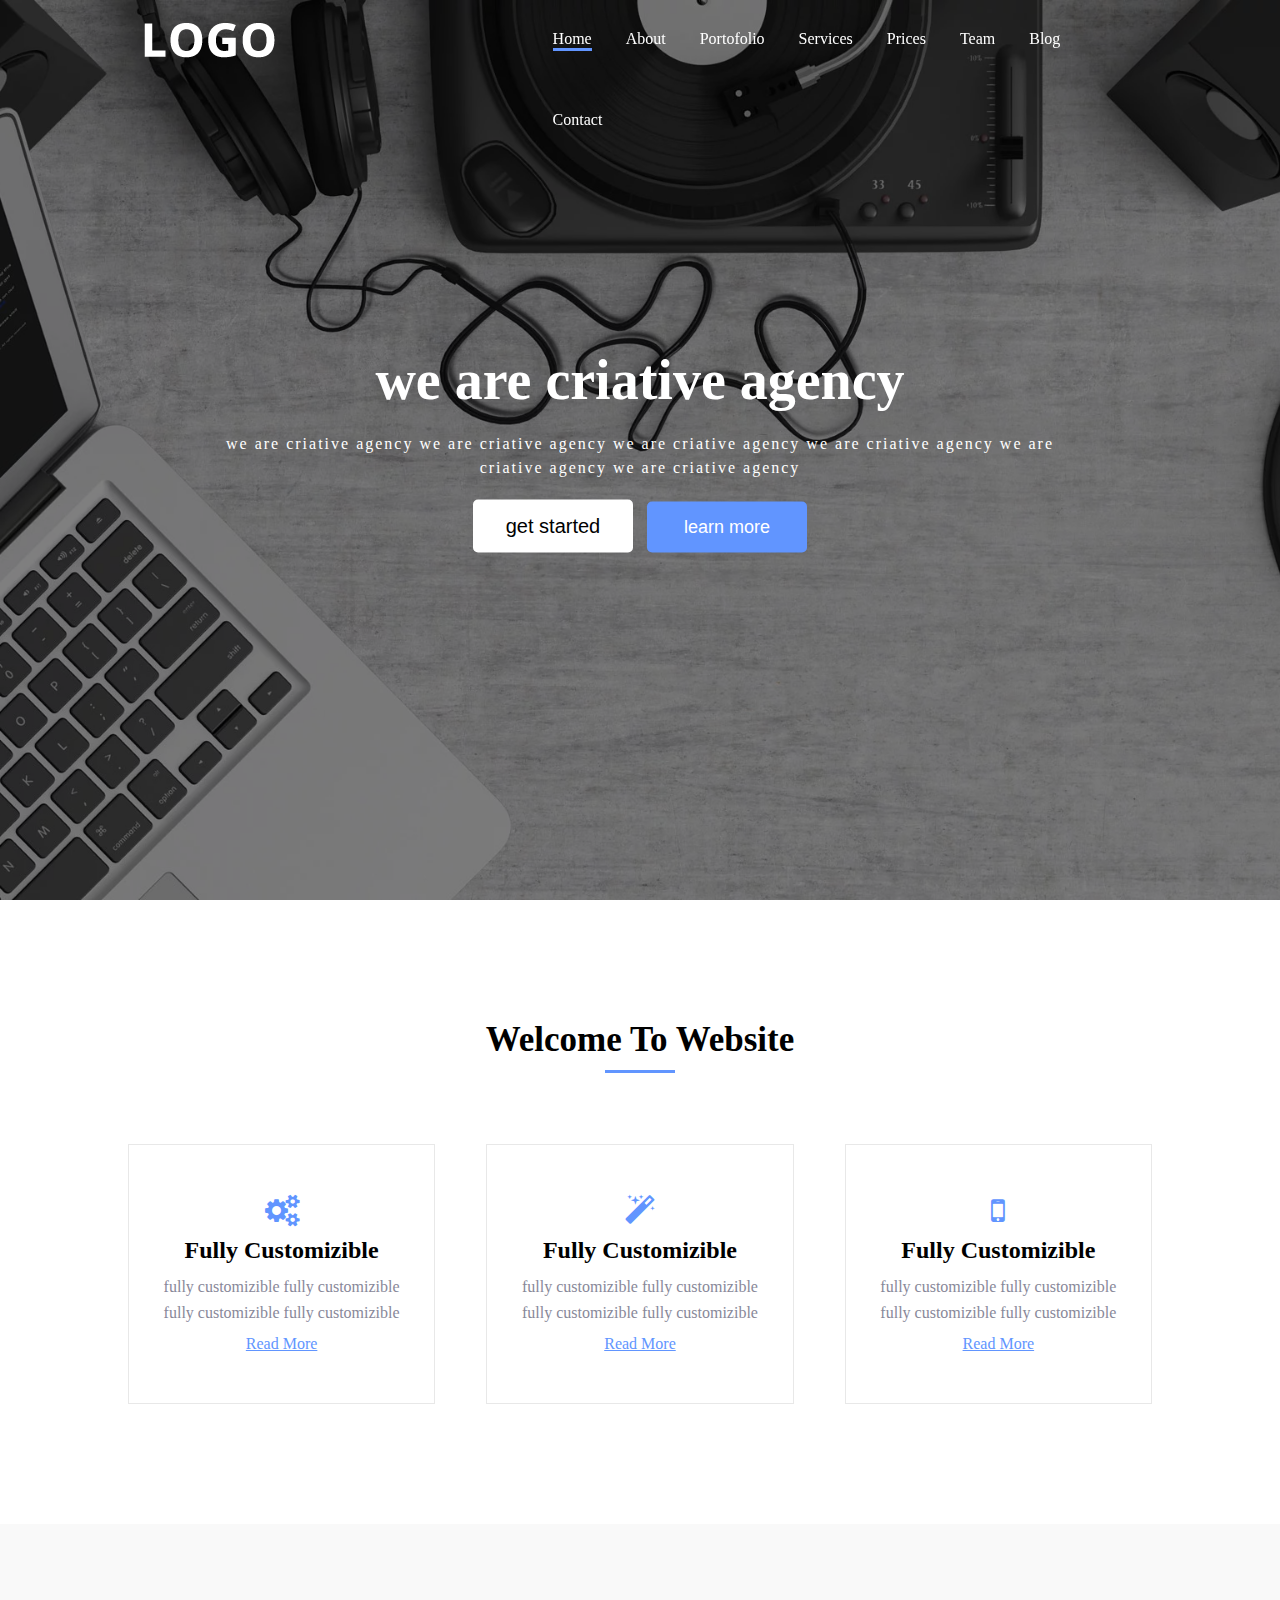
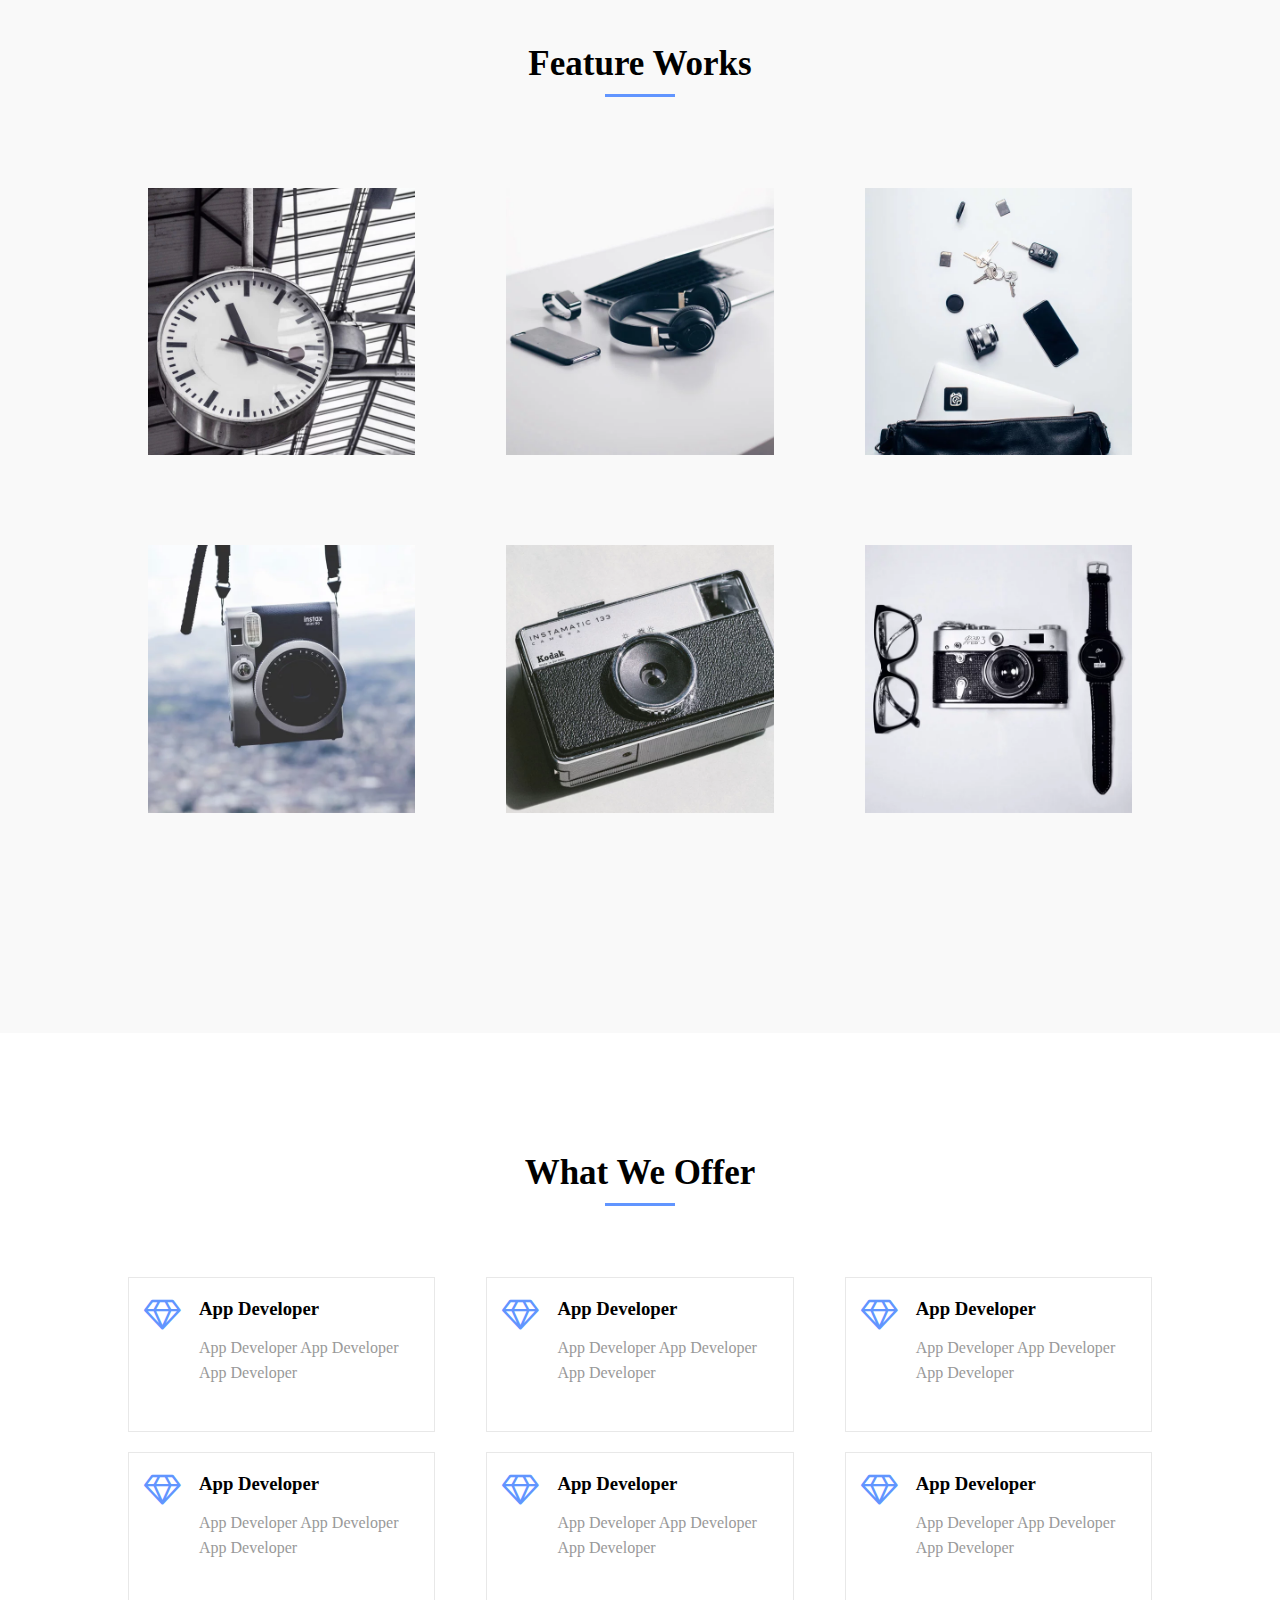
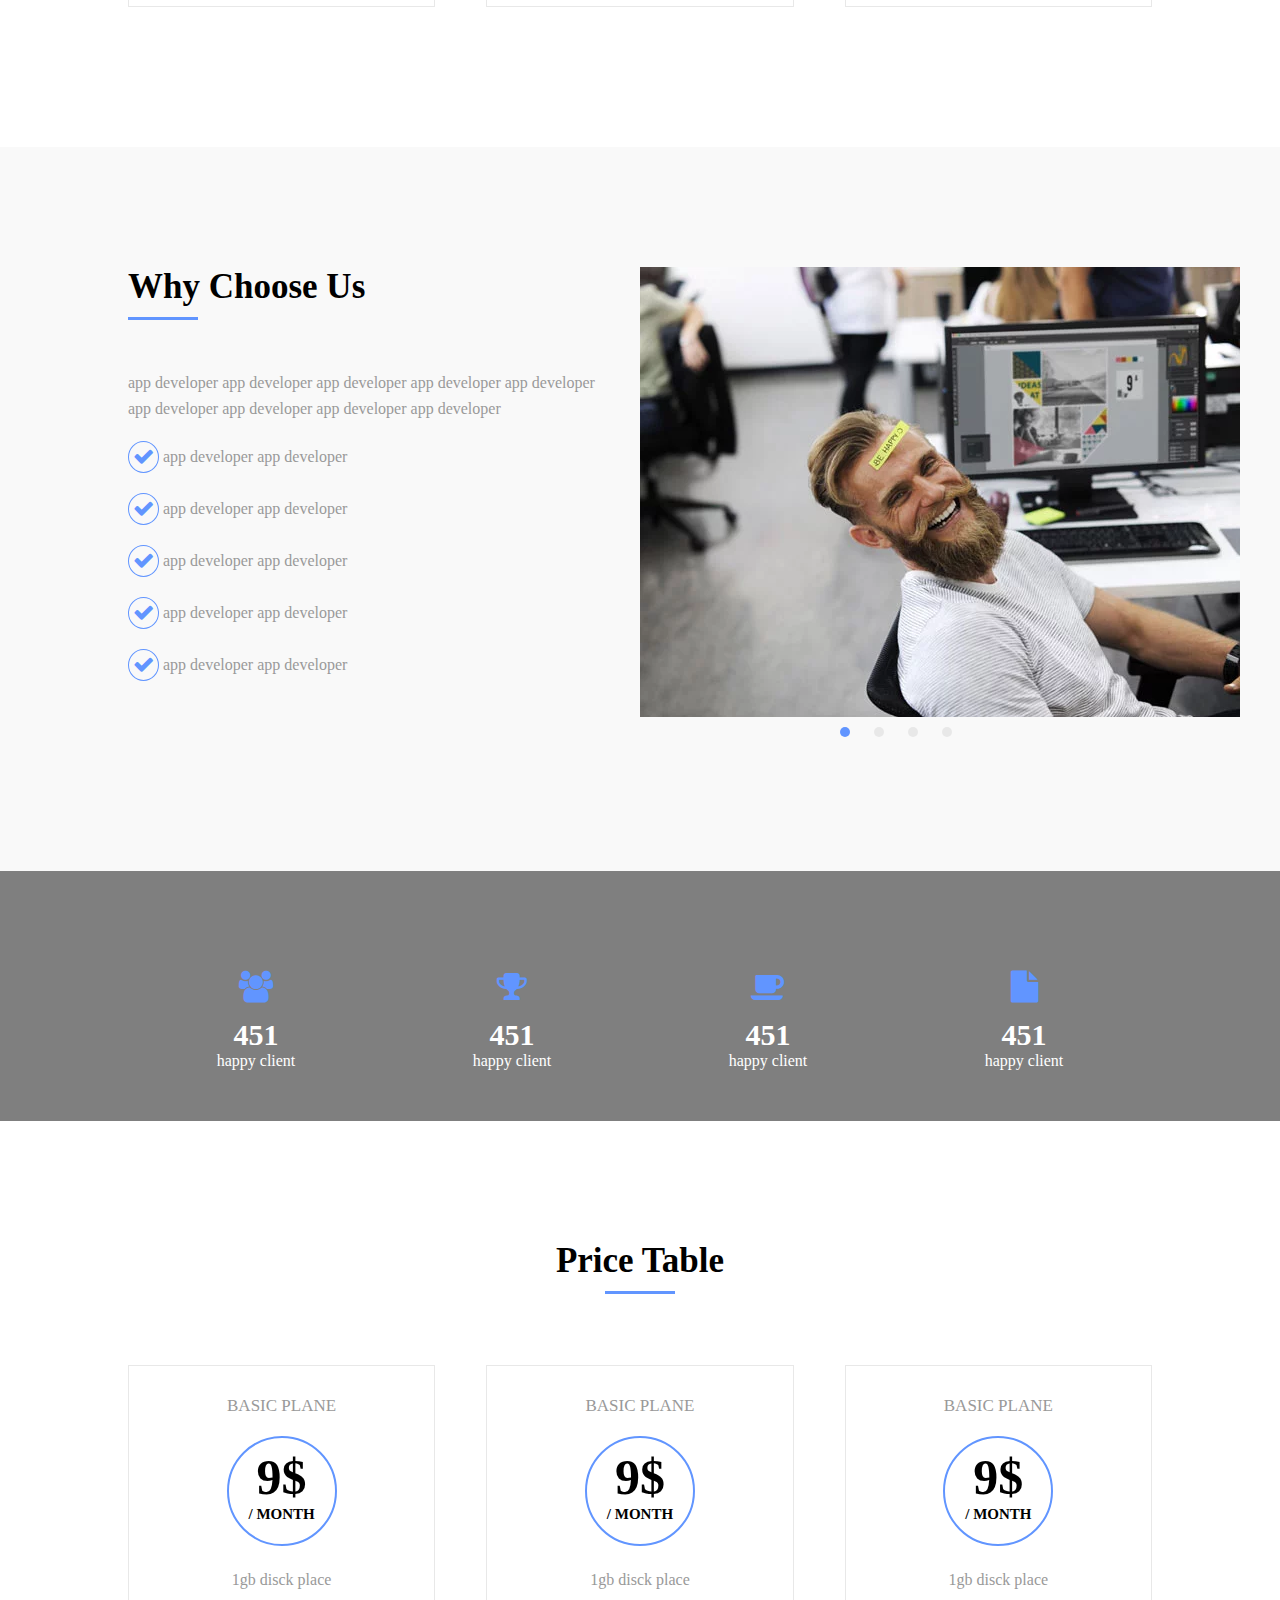
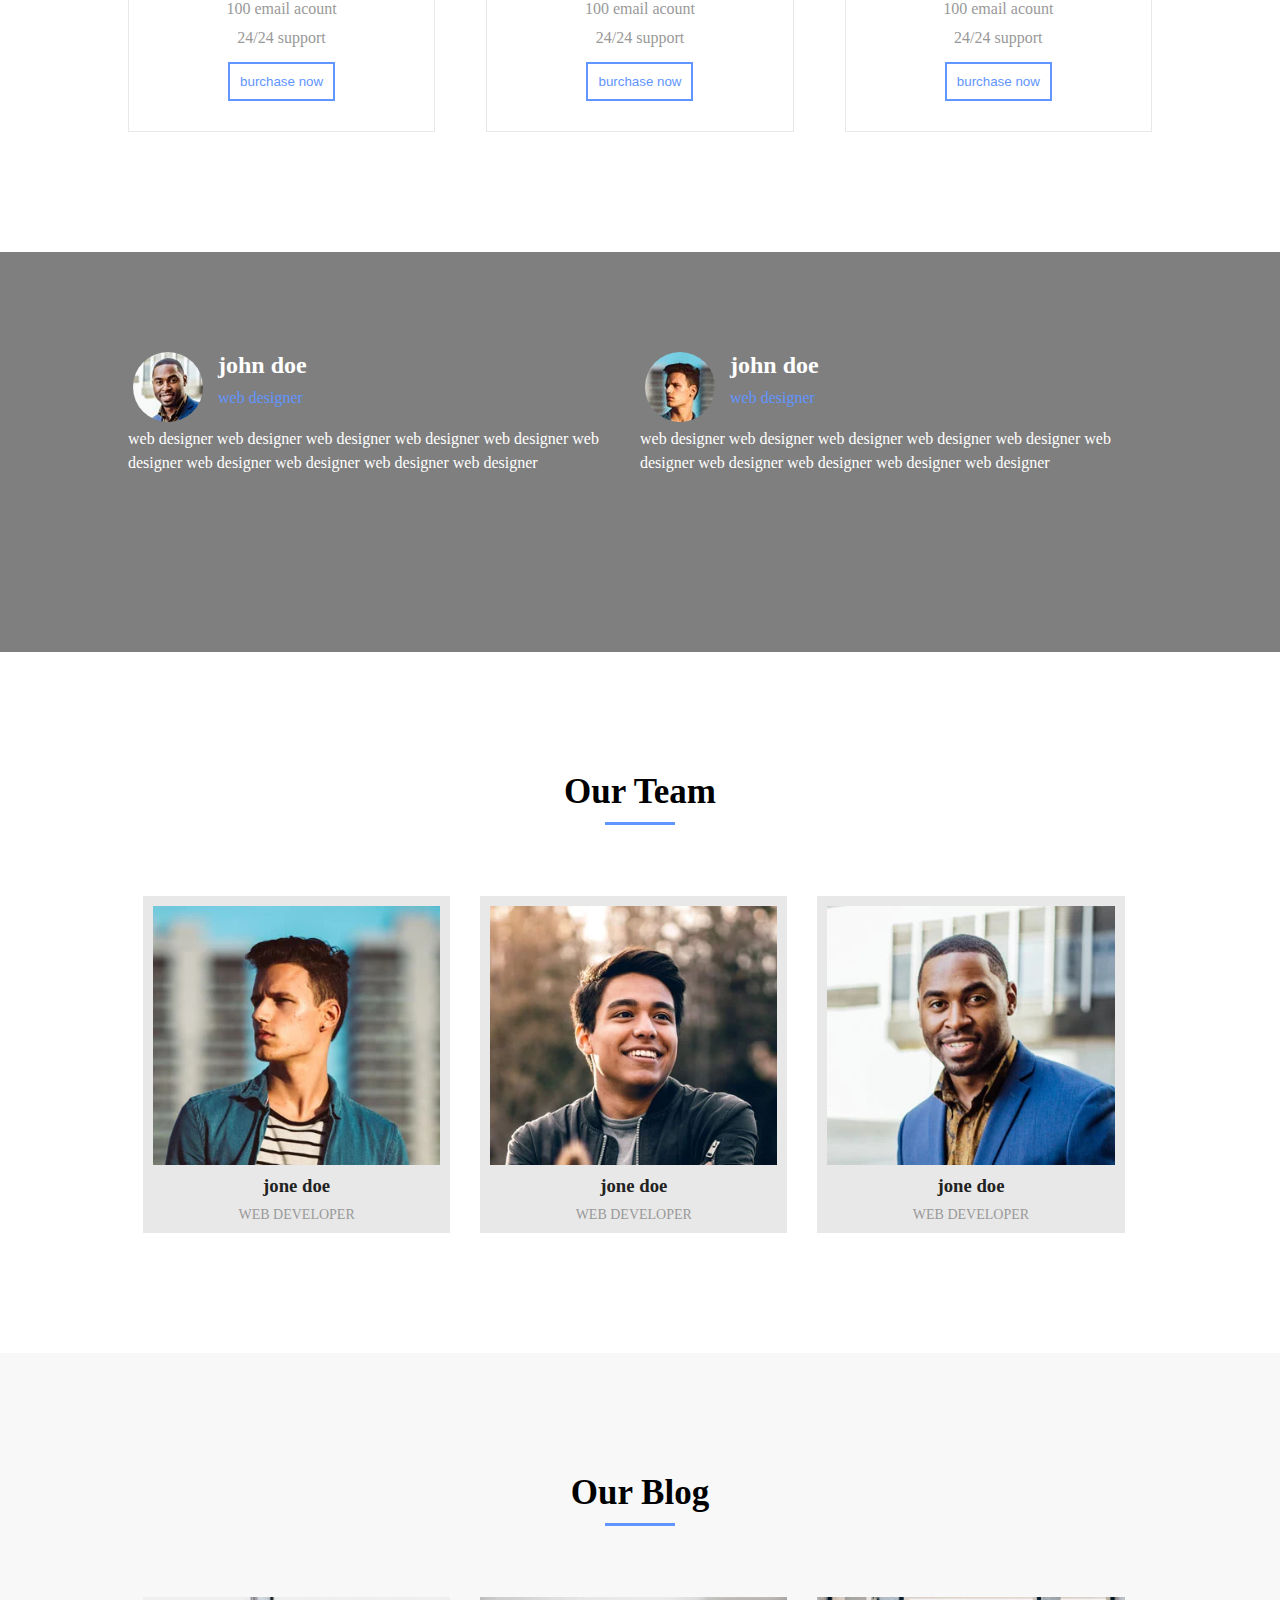
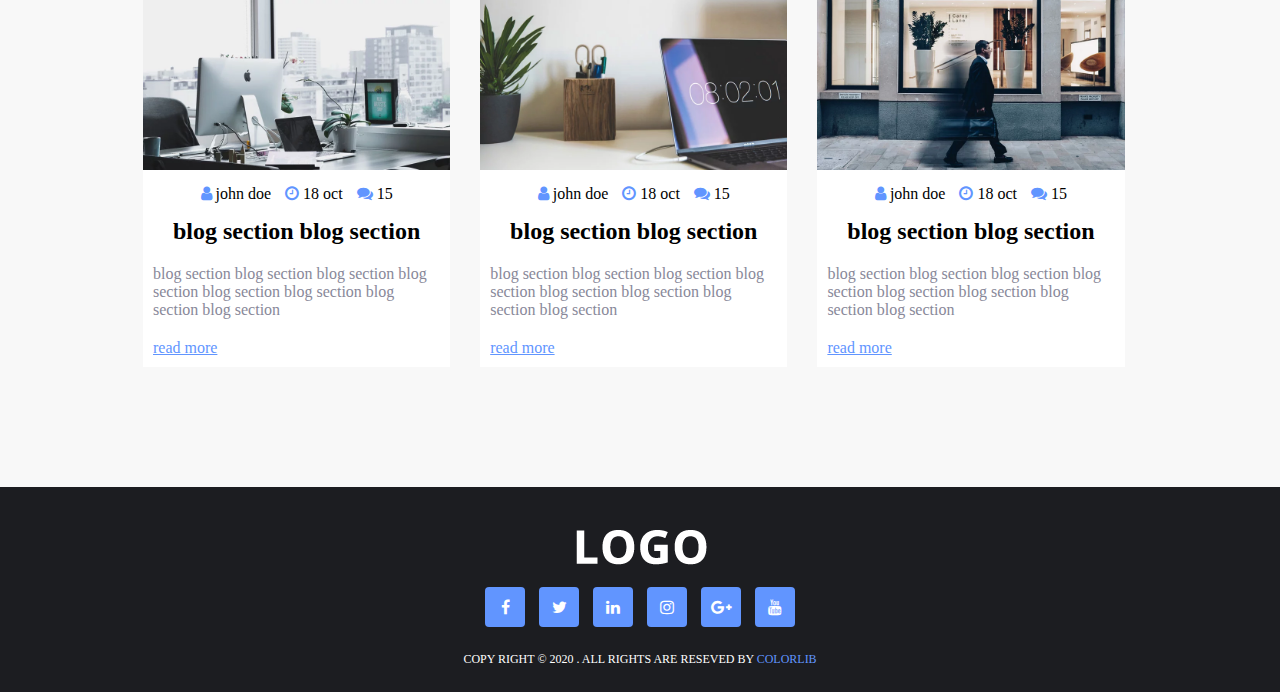
<file: index.html>
<html>
    <head>
        <meta name="discription" content=""/>
        <meta name="keywords" content=""/>
        <meta charset="utf-8" />
        <title> HTML&CSS TEMPLATE 1 </title>
        <link rel="stylesheet" href="css/font-awesome.min.css" />
        <link rel="stylesheet" href="css/style.css" />

        </head>
    <body>
<div class="header">
    <div class="container">
    <div class="logo">
    <img src="images/logo-alt.webp " alt="image logo" draggable="false"/>
    </div>
    <ul class="nav">
     <li><a href="#" class="active">home</a></li>
     <li><a href="#">about</a></li>
     <li><a href="#">portofolio</a></li>
     <li><a href="#">services</a></li>
     <li><a href="#">prices</a></li>
     <li><a href="#">team</a></li>
     <li><a href="#">blog</a></li>
     <li><a href="#">contact</a></li>

    </ul>
    <div class="clear"></div>
    </div>

</div>
<div class="home">
    <div class="over-lay">
        <div class="home-content">
            <h1 class="title">we are criative agency </h1>
            <p class="home-desc">
                we are criative agency we are criative agency
                we are criative agency we are criative agency
                we are criative agency we are criative agency 
            </p>
            <button class="btn btn-start hover-opacity">get started</button>
            <button class="btn btn-learn hover-opacity">learn more </button>  
    
        </div>

    </div>
</div>
<!-- <div class="section-header">
    <h1 class="section-title">welcome to website  </h1>
    <span class="line"> </span>
</div> -->
<div class="about-section pd-y">
    <div class="section-header">
        <h1 class="section-title">welcome to website  </h1>
        <span class="line"> </span>
    </div>
    <div class="container"> 
        <div class="about-content">
            <div class="about-item  rtl-effect ">
                <i class="icon  fa fa-cogs fa-2x"></i>
                <h2 class="about-item-title"> fully customizible</h2>
                <p class="about-item-desc">fully customizible fully customizible 
                 fully customizible fully customizible 
                </p>
                <a href="#">read more </a>
            </div>
            <div class="about-item  rtl-effect mg">
                <i class="icon fa fa-magic fa-2x"></i>
                <h2 class="about-item-title"> fully customizible</h2>
                <p class="about-item-desc">fully customizible fully customizible 
                 fully customizible fully customizible 
                </p>
                <a href="#">read more </a>
            </div>
            <div class="about-item rtl-effect ">
                <i class="icon fa fa-mobile fa-2x"></i>
                <h2 class="about-item-title"> fully customizible</h2>
                <p class="about-item-desc">fully customizible fully customizible 
                 fully customizible fully customizible 
                </p>
                <a href="#">read more </a>
            </div>
         </div>
    </div>

</div>
<div class="portfolio pd-y">
    <div class="section-header">
    <h1 class="section-title"> feature works  </h1>
    <span class="line"> </span>
    <div class="container">
        <div class="portfolio-content">
            <div class="portfolio-item  ">
                <img src="images/work/work1.webp" alt=""/>
                <div class="lyer-content">
                    <div class="layer-info">
                     <span class="category">category</span>
                    <h3 class="layer-content-title">category category</h3>
                    <a href="#"><i class="fa fa-edit fa-lg"></i></a>
                    <a href="#">  <i class="fa fa-search fa-lg"></i></a>
                    </div>
                </div>
                
            </div>
            <div class="portfolio-item  mg">
                <img src="images/work/work2.webp" alt=""/>
                <div class="lyer-content">
                    <div class="layer-info">
                     <span class="category">category</span>
                    <h3 class="layer-content-title">category category</h3>
                    <a href="#"><i class="fa fa-edit fa-lg"></i></a>
                    <a href="#">  <i class="fa fa-search fa-lg"></i></a>
                    </div>
                </div>
            </div>
            <div class="portfolio-item ">
                <img src="images/work/work3.webp" alt=""/>
                <div class="lyer-content">
                    <div class="layer-info">
                     <span class="category">category</span>
                    <h3 class="layer-content-title">category category</h3>
                    <a href="#"><i class="fa fa-edit fa-lg"></i></a>
                    <a href="#">  <i class="fa fa-search fa-lg"></i></a>
                    </div>
                </div>
            </div>
            <div class="portfolio-item ">
                <img src="images/work/work4.webp" alt=""/>
                <div class="lyer-content">
                    <div class="layer-info">
                     <span class="category">category</span>
                    <h3 class="layer-content-title">category category</h3>
                    <a href="#"><i class="fa fa-edit fa-lg"></i></a>
                    <a href="#">  <i class="fa fa-search fa-lg"></i></a>
                    </div>
                </div>
            </div>
            <div class="portfolio-item mg">
                <img src="images/work/work5.webp" alt=""/>
                <div class="lyer-content">
                    <div class="layer-info">
                     <span class="category">category</span>
                    <h3 class="layer-content-title">category category</h3>
                    <a href="#"><i class="fa fa-edit fa-lg"></i></a>
                    <a href="#">  <i class="fa fa-search fa-lg"></i></a>
                    </div>
                </div>
            </div>
            <div class="portfolio-item ">
                <img src="images/work/work6.webp" alt=""/>
                <div class="lyer-content">
                    <div class="layer-info">
                     <span class="category">category</span>
                    <h3 class="layer-content-title">category category</h3>
                    <a href="#"><i class="fa fa-edit fa-lg"></i></a>
                    <a href="#">  <i class="fa fa-search fa-lg"></i></a>
                    </div>
                </div>
            </div>
        
         </div>
    </div>
</div>
</div>
<div class="offer pd-y" >
<div class="section-header">
    <h1 class="section-title">what we offer</h1>
    <span class="line"> </span>
</div>
<div class="container">
<div class="offer-content">
    <div class="offer-item rtl-effect">
        <i class="icon fa fa-diamond fa-2x "></i>
        <h3 class="offer-item-title ">app developer </h3>
        <p class="offer-item-desc">app developer app developer app developer </p>
    </div>
    <div class="offer-item mg rtl-effect">
        <i class="icon fa fa-diamond fa-2x"></i>
        <h3 class="offer-item-title ">app developer </h3>
        <p class="offer-item-desc">app developer app developer app developer </p>
    </div>
    <div class="offer-item rtl-effect">
        <i class="icon fa fa-diamond fa-2x"></i>
        <h3 class="offer-item-title ">app developer </h3>
        <p class="offer-item-desc">app developer app developer app developer </p>
    </div>
    <div class="offer-item rtl-effect">
        <i class="icon fa fa-diamond fa-2x"></i>
        <h3 class="offer-item-title ">app developer </h3>
        <p class="offer-item-desc">app developer app developer app developer </p>
    </div>
    <div class="offer-item mg rtl-effect">
        <i class="icon fa fa-diamond fa-2x"></i>
        <h3 class="offer-item-title ">app developer </h3>
        <p class="offer-item-desc">app developer app developer app developer </p>
    </div>
    <div class="offer-item rtl-effect">
        <i class="icon fa fa-diamond fa-2x"></i>
        <h3 class="offer-item-title ">app developer </h3>
        <p class="offer-item-desc">app developer app developer app developer </p>
    </div>
</div>
</div>
</div>
<div class="service pd-y">
    <div class="container">
        <div class="service-item"> 
         <div class="section-header">
         <h1 class="section-title"> why choose us   </h1>
          <span class="line"> </span>
          </div>
          <p class="service-item-desc"> app developer app developer app developer
            app developer app developer app developer app developer app developer app developer
         </p>
         <ul class="service-list">
             <li> <i class="fa fa-check fa-lg"></i> app developer app developer </li>
             <li> <i class="fa fa-check fa-lg"></i> app developer app developer </li>
             <li> <i class="fa fa-check fa-lg"></i> app developer app developer </li>
             <li> <i class="fa fa-check fa-lg"></i> app developer app developer </li>
             <li> <i class="fa fa-check fa-lg"></i> app developer app developer </li>
         </ul>
        </div>
        <div class="service-item">
        <div class="service-img">
            <img src="images/about/about1.webp">
        </div> 
        <ul class="service-bolites">
            <li class="active"></li>
            <li></li>
            <li></li>
            <li></li>
        </ul>   
        </div>
        <div class="clear"></div>
    </div>
</div>
<div class="numbers">
    <div class="over-lay">
        <div class="container">
            <div class="number-items">
                <div class="number-item">
                    <i class="icon fa fa-users fa-2x"></i>
                    <h3 class="number-item-title">451</h3>
                    <span class="number-item-text">happy client </span>
                </div>
                <div class="number-item">
                    <i class="icon fa fa-trophy fa-2x"></i>
                    <h3 class="number-item-title">451</h3>
                    <span class="number-item-text">happy client </span>
                </div>
                <div class="number-item">
                    <i class="icon fa fa-coffee fa-2x"></i>
                    <h3 class="number-item-title">451</h3>
                    <span class="number-item-text">happy client </span>
                </div>
                <div class="number-item">
                    <i class="icon fa fa-file fa-2x"></i>
                    <h3 class="number-item-title">451</h3>
                    <span class="number-item-text">happy client </span>
                </div>

            </div>

        </div>

    </div>
</div>
<div class="price-table pd-y">
    <div class="section-header">
        <h1 class="section-title">price table  </h1>
        <span class="line"> </span>
    </div>
    <div class="container">
        <div class="pricing-plane">
            <div class="pricing-item tp-effect">
                <span class="pricing-item-text">basic plane</span>
            <div class="pricing-item-permonth">
                <h3 class="dollar">9$</h3>
                <span class="month">/ month</span>
            </div>
                <ul class="pricing-list">
                    <li> 1gb disck place</li>
                    <li> 100 email acount</li>
                    <li> 24/24 support </li>
                   </ul>
                   <button class="burchase">burchase now</button>
             </div>
            <div class="pricing-item mg tp-effect">
                <span class="pricing-item-text">basic plane</span>
                <div class="pricing-item-permonth">
                    <h3 class="dollar">9$</h3>
                    <span class="month">/ month</span>
                </div>
                    <ul class="pricing-list">
                        <li> 1gb disck place</li>
                        <li> 100 email acount</li>
                        <li> 24/24 support </li>
                       </ul>
                       <button class="burchase">burchase now</button>
            </div>
            <div class="pricing-item tp-effect">
                <span class="pricing-item-text">basic plane</span>
                <div class="pricing-item-permonth">
                    <h3 class="dollar">9$</h3>
                    <span class="month">/ month</span>
                </div>
                    <ul class="pricing-list">
                        <li> 1gb disck place</li>
                        <li> 100 email acount</li>
                        <li> 24/24 support </li>
                       </ul>
                       <button class="burchase">burchase now</button>
            </div>


        </div>
    </div>
    
</div>
<div class="testimonial">
    <div class="over-lay">
        <div class="container">
            <div class="testimonial-content">
                <div class="testimonial-item">
                    <div class="testimonial-top">
                        <img src="images/Testimonial/perso1.webp" alt=""/>
                        <h2>john doe </h2>
                        <span>web designer</span>
                    </div>
                    <p class="testimonial-desc">
                        web designer web designer web designer web designer web designer 
                        web designer web designer web designer web designer web designer 
                    </p>
                </div>
                <div class="testimonial-item">
                    <div class="testimonial-top">
                        <img src="images/Testimonial/perso2.webp" alt=""/>
                        <h2>john doe </h2>
                        <span>web designer</span>
                    </div>
                    <p class="testimonial-desc">
                        web designer web designer web designer web designer web designer 
                        web designer web designer web designer web designer web designer 
                    </p>
                </div>
            </div>
        </div>
    </div>
</div>
<div class="team pd-y"> 
<div class="section-header">
    <h1 class="section-title">our team   </h1>
    <span class="line"> </span>
</div>
<div class="container">
    <div class="team-content">
        <div class="team-item tp-effect">
            <div class="img-item">
                <img src="images/team/team1.webp"/>
                <div class="team-overlay">
                    <a href="#"><i class="fa fa-facebook"></i></a>
                    <a href="#"><i class="fa fa-linkedin"></i></a>
                    <a href="#"><i class="fa fa-twitter"></i></a>
                </div>
            </div>
            <div class="team-info">
                <h3 class="team-title">jone doe </h3>
                <span class="team-desc"> web developer</span>
            </div>
        </div>
        <div class="team-item tp-effect">
            <div class="img-item">
                <img src="images/team/team3.webp"/>
                <div class="team-overlay">
                    <a href="#"><i class="fa fa-facebook"></i></a>
                    <a href="#"><i class="fa fa-linkedin"></i></a>
                    <a href="#"><i class="fa fa-twitter"></i></a>
                </div>
            </div>
            <div class="team-info">
                <h3 class="team-title">jone doe </h3>
                <span class="team-desc"> web developer</span>
            </div>
        </div>
        <div class="team-item tp-effect">
            <div class="img-item">
                <img src="images/team/team2.webp"/>
                <div class="team-overlay">
                    <a href="#"><i class="fa fa-facebook"></i></a>
                    <a href="#"><i class="fa fa-linkedin"></i></a>
                    <a href="#"><i class="fa fa-twitter"></i></a>
                </div>
            </div>
            <div class="team-info">
                <h3 class="team-title">jone doe </h3>
                <span class="team-desc"> web developer</span>
            </div>
        </div>
    </div>
</div>

</div>
<div class="blog pd-y">
    <div class="section-header">
        <h1 class="section-title"> our blog  </h1>
        <span class="line"> </span>
    </div>
    <div class="container">
        <div class="blog-content">
            <div class="blog-item">
             <div class="blog-img">
                 <img src="images/blog/blog1.webp" alt=""/>
             </div>
             <ul>
                 <li>
                     <i class="fa fa-user"></i>
                     john doe
                 </li>
                 <li>
                    <i class="fa fa-clock-o"></i>
                    18 oct
                </li>
                <li>
                    <i class="fa fa-comments"></i>
                    15
                </li>
             </ul>
             <h2 class="blog-title">
                blog section blog section 
             </h2>
             <p class="blog-desc">
                blog section blog section blog section blog section 
                blog section blog section blog section blog section
             </p>
             <a class="blog-a" href="#"> read more</a>
            </div>
            <div class="blog-item">
                <div class="blog-img">
                    <img src="images/blog/blog2.webp" alt=""/>
                </div>
                <ul>
                    <li>
                        <i class="fa fa-user"></i>
                        john doe
                    </li>
                    <li>
                       <i class="fa fa-clock-o"></i>
                       18 oct
                   </li>
                   <li>
                       <i class="fa fa-comments"></i>
                       15
                   </li>
                </ul>
                <h2 class="blog-title">
                   blog section blog section 
                </h2>
                <p class="blog-desc">
                   blog section blog section blog section blog section 
                   blog section blog section blog section blog section
                </p>
                <a class="blog-a" href="#"> read more</a>
               </div>
               <div class="blog-item">
                <div class="blog-img">
                    <img src="images/blog/blog3.webp" alt=""/>
                </div>
                <ul>
                    <li>
                        <i class="fa fa-user"></i>
                        john doe
                    </li>
                    <li>
                       <i class="fa fa-clock-o"></i>
                       18 oct
                   </li>
                   <li>
                       <i class="fa fa-comments"></i>
                       15
                   </li>
                </ul>
                <h2 class="blog-title">
                   blog section blog section 
                </h2>
                <p class="blog-desc">
                   blog section blog section blog section blog section 
                   blog section blog section blog section blog section
                </p>
                <a class="blog-a" href="#"> read more</a>
               </div>
        </div>
    </div>

</div>
<!-- contact section -->
<!-- footer section -->
<div class="footer">
    <img src="images/logo-alt.webp"/>
    <ul>
        <li><a href="#" class="hover-opacity"><i class="fa fa-facebook"></i></a></li>
        <li><a href="#" class="hover-opacity"><i class="fa fa-twitter"></i></a></li>
        <li><a href="#" class="hover-opacity"><i class="fa fa-linkedin"></i></a></li>
        <li><a href="#" class="hover-opacity"><i class="fa fa-instagram"></i></a></li>
        <li><a href="#" class="hover-opacity"><i class="fa fa-google-plus"></i></a></li>
        <li><a href="#" class="hover-opacity"><i class="fa fa-youtube"></i></a></li>
    </ul>
    <p class="footer-desc">
        copy right &copy; 2020 . all rights are reseved by <span> colorlib </span>
    </p>
</div>



    </body>
</html>
</file>
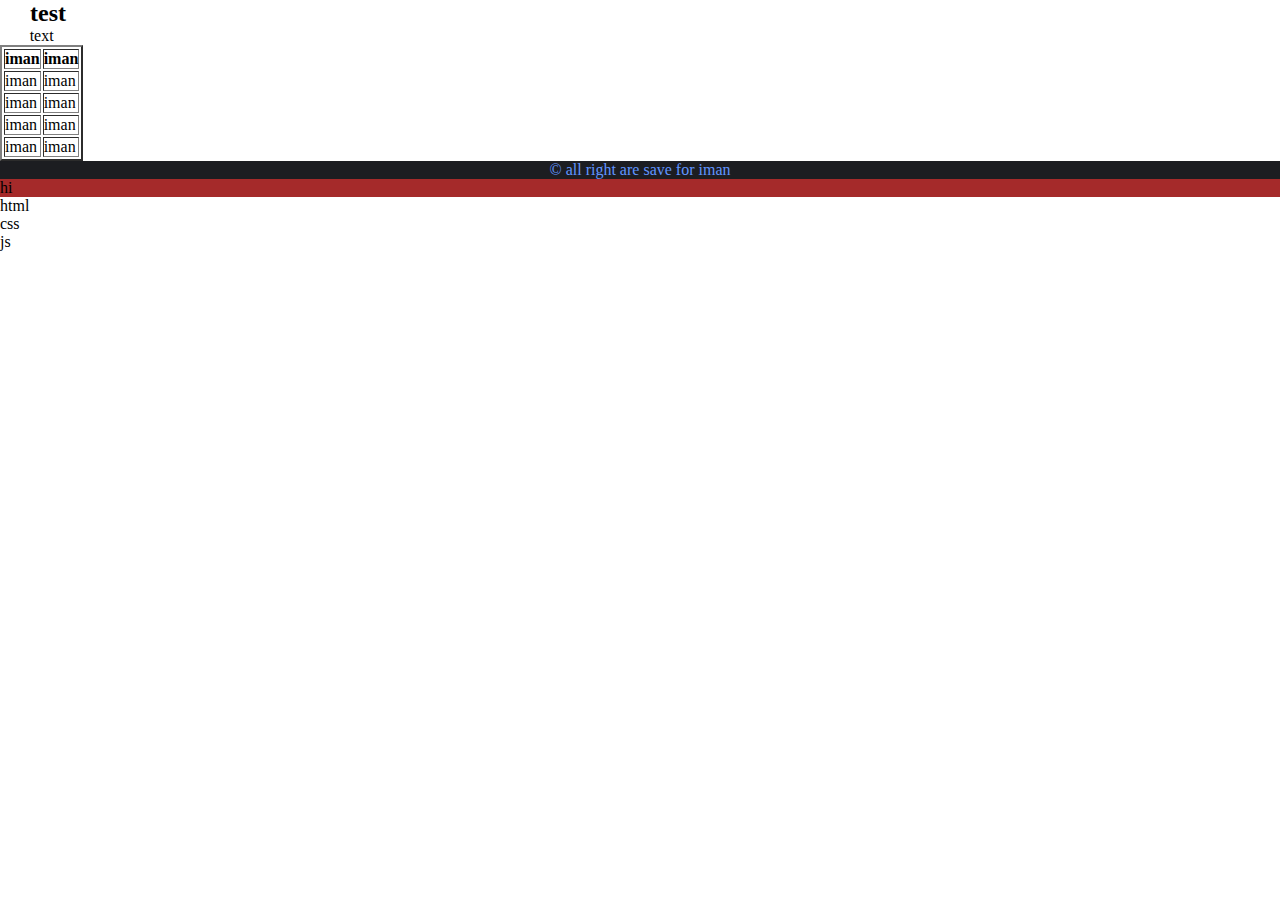
<file: css/index.html>
<html>
    <head>
        <link rel="stylesheet" href="style.css" />
    </head>
    <body>
        <nav>
            <h2 style="display: inline; margin-left: 30px;">test </h2>
            
        </nav>
        <div class="iman"></div> 
<table border="2"> 
    <caption>text</caption>
    <thead>
<tr>
    <th>iman</th>
    <th>iman</th>
</tr>
    </thead>
    <tbody>
        <tr>
            <td>iman</td>
            <td>iman</td>
        </tr>
        <tr>
            <td>iman</td>
            <td>iman</td>
        </tr>
        <tr>
            <td>iman</td>
            <td>iman</td>
        </tr>
    </tbody>
    <tfoot>
        <tr>
            <td>iman</td>
            <td>iman</td>
        </tr>
    </tfoot>
</table>
<p></p>
<div class="footer"> 

  <span>  &copy; all right are save for iman </span> 
</div>
<div style="background-color: brown;">hi </div>

<ul>
    <li>html</li>
    <li>css</li>
    <li>js </li>
</ul>
    </body>
</html>
</file>
<file: css/style.css>
/* common classes */
.over-lay{
    position :absolute;
    width:100%;
    height:100%;
    background-color: rgba(0, 0, 0, 0.5);
    top: 0;
    left: 0 ;

}
.hover-opacity{
    transition: opacity .5s;
}
.hover-opacity:hover{
    opacity: 0.8 ;
}
.section-header{
    text-align: center;
    margin-bottom: 30px;
}
.section-header .section-title{
    font-size: 35px;
    text-transform: capitalize;
    margin-bottom: 10px;
}
.section-header .line{
    background-color: #6195ff;
    width: 70px;
    height: 3px;
    margin: auto;
    display: block;
    margin-bottom: 71px;
    
}
.pd-y{
    padding: 120px 0px ;
}
.rtl-effect{
    position: relative;
}
.rtl-effect:after{
    content: "";
    position: absolute;
    width: 0;
    top: 0;
    left: 0;
    height: 100%;
    background-color: #333;
    transition:  width 1s;
    z-index: -1;

}
.rtl-effect:hover:after{
    width: 100%;
}
.tp-effect{
    position: relative;
}
.tp-effect:after{
    content: "";
    position: absolute;
    width: 100%;
    top: 0;
    left: 0;
    height: 0 ;
    background-color: #333;
    transition:  height 1s;
    z-index: -1;

}
.tp-effect:hover:after{
    height: 100%;
}
/* general sty]e */
*{
    padding: 0;
    margin: 0;
    box-sizing: border-box;

}
.container{
    width: 80%;
    margin: auto;
}
.clear {
    clear: both;
}
/* header style */
.header{
    
    position: fixed;
    width: 100%;
    z-index: 1;
   
}
.header .logo{
    width: 40%;
    float: left;

}
.header .nav{
    width: 60%;
    float: left;
    list-style: none;
}
.header .nav li{
    display: inline-block;
}

.header .nav li a {
    text-decoration: none;
    color: #fff;
    display: block;
    padding:  30px 15px ;
    text-transform: capitalize;
}
.header .nav li a.active:after,.header .nav li a:after{
    content: "";
    display: block;
    height: 3px;
    background-color: #6195ff;
    
}
.header .nav li a:after{
    width: 0;
    transition: width 1s;
    
}
.header .nav li a.active:after{
   
    width: 100%  
    
}
.header .nav li a:hover:after{
    width: 100%;
}
/* home section */
.home {
    height: 100vh ;
    background-image: url(../images/background/background1.webp);
    background-position: center;
    background-size: cover;
    position: relative;
}
.home-content{
   width: 65%;
    position: absolute;
    top: 50%;
    left: 50%;
    transform: translate(-50%,-50%);
    text-align: center;
}
.home .title{
    color: #fff;
    font-size: 3.5rem ;
}
.home-desc {
    margin: 20px 0 ;
    color: #fff;
    letter-spacing: 2px;
    line-height: 1.5;
}
.home .btn {
    width: 160px ;
    border-radius: 5px ;
    padding: 15px 0;
    cursor: pointer;
    font-size: 20px ;
    border: 0 ;
}
.home .btn-start {
    margin-right: 10px ;
    background-color: #fff;
}
.home .btn-learn {
    background-color: #6195ff;
    color: #fff
    ;
    font-size: 18px;

}
/* about section  */
.about-content{
    overflow: hidden;
}
.about-item{
    width: 30%;
    float: left;
    text-align: center;
    border: solid 1px #e8e8e8;
    padding: 50px 20px ;
}
.about-item.mg{
    margin-left: 5%;
    margin-right: 5%;
}
.about-item .icon{
    color: #6195ff;
    margin-bottom: 10px ;

}
.about-item-title{
    text-transform: capitalize;
    margin-bottom: 10px;
    transition: color 1s;
}
.about-item-desc {

margin-bottom: 10px;
line-height: 1.6;
color: #889;
}
.about-item a{
    color: #6195ff;
    text-transform: capitalize;
}
.about-item:hover .about-item-title{
    color: white;
}
/* portfolio section */
.portfolio{
    background-color: #f9f9f9;

}
.portfolio-content{
    overflow: hidden;
}
.portfolio-item{
    width: 30%;
    float: left;
    margin-bottom: 50px;
    position: relative;
    padding: 20px;
}
.portfolio-item img {
    width: 100%;
}
.portfolio-item.mg{
    margin: 0 5%;
}
.portfolio-item .lyer-content {
    position: absolute;
    top:0;
    left: 0;
    width: 100%;
    height: 100%;
    background-color: rgba(0,0, 0, 0.5);
    opacity: 0;
    visibility: hidden;
    transition: opacity 1s;
}
.portfolio-item:hover .lyer-content{
    opacity: 1 ;
    visibility: visible;
}
.lyer-content .layer-info{

    position: absolute;
    top: 50%;
    left: 50%;
    transform: translate(-50%,-50%);
    width: 60%;
}
.lyer-content .category{
color: #6195ff;
text-transform: capitalize;
display: block;
margin-bottom: 10px;
}
.layer-content-title{
font-size: 20px;
color: white;
margin-bottom: 10px;
}
.lyer-content a {
    width: 40px;
    height: 40px;
    background-color: #6195ff;
    display: inline-block;
}
.lyer-content a i {
    line-height: 40px;
    color: white;
}
/* offer section */
.offer-content {
    overflow: hidden;
}
.offer-item{
    width: 30%;
    float: left;
    margin-bottom: 20px ;
    padding: 20px 15px 30px 70px;
    border: solid 1px #e8e8e8;
    position: relative;
}
.offer-item.mg{
    margin: 0 5%;
}
.offer-item .icon{
    position: absolute;
    left :15px;
    top: 20px;
    color: #6195ff;

}
.offer-item-title{
    text-transform: capitalize;
    margin-bottom: 15px;
    transition: color 1s;
}
.offer-item-desc{
    text-transform: capitalize;
    margin-bottom: 15px;
    line-height: 1.6;
    color: #999;
}
.offer-item:hover .offer-item-title{
    color: #fff;
}
/* service section*/
.service{
    background-color: #f9f9f9;
}
.service-item{
    float: left;
    width: 50%;
}
.clear{
    clear: both;
}
.service-item .section-header{
    text-align: left;

}
.service-item .section-header .line{
    margin: 0 0 50px 0  ;
}
.service-item-desc{
    line-height: 1.6;
    color: #999;
    padding-right: 20px ;
    margin-bottom: 20px;
}
.service-list{
    list-style: none;

}
.service-list li i {
    border:   solid 1px #6195ff;
    color: #6195ff;
    padding: 7px 4px;
    border-radius: 50%;
}
.service-list li{
    margin-bottom: 20px ;
    color: #999;
}
service-img img{
    width: 100%;
}
.service-bolites{
    list-style: none;
    text-align: center;
}
.service-bolites li {
    width: 10px;
    height: 10px;
    background-color: #e8e8e8;
    display: inline-block;
    margin: 10px 10px ;
    border-radius: 50%;
}
.service-bolites li.active {
    background-color: #6195ff;
}
.service-bolites li:hover{
    background-color: #6195ff;
}
/* number section */
.numbers{
position: relative;
background-image: url(../images/background/background2.webp);
height: 250px;
background-size: cover;
background-attachment: fixed;
}
.number-items{
    padding-top: 100px;;
}
.number-item{
    float: left;
    width: 25%;
    text-align: center;
}
.number-item .icon{
    color:#6195ff;
    margin-bottom: 15px;
}
.number-item .number-item-title{
    font-size: 30px;
    font-weight: bold;
        color: #fff;
}
.number-item .number-item-text{
    color: #fff;
}
/*pricing-section*/
.pricing-plane{
    overflow: hidden;
}
.pricing-item{
    float: left;
    padding: 30px 15px;
    width: 30%;
    border: 1px solid #e8e8e8;
    text-align: center;
}
.pricing-item.mg{
    margin: 0 5%;
}
.pricing-item-text{
    text-transform: uppercase;
    font-size: 17px;
    color:#999;
    transition: color 1s;
}
.pricing-item-permonth{
    width: 110px;
    height: 110px;
    padding:10px 0;
    border: 2px solid #6195ff;
    margin: 20 auto;
    border-radius: 50%;
    transition: color 1s;
}
.pricing-item-permonth .dollar{
    font-size: 50px;
}
.pricing-item-permonth .month{
    font-size:15px;
    text-transform: uppercase;
    font-weight: bold;
}
.pricing-item .pricing-list{
    list-style: none;

}
.pricing-item .pricing-list li{
    color:#999;
    line-height: 1.8;
}
.pricing-item .burchase{
    background-color: #fff;
    padding: 10px;
    margin-top: 10px;
    color: #6195ff;
    border: 2px solid #6195ff;
}
.pricing-item:hover .pricing-item-text {
    color: #6195ff;
}
.pricing-item:hover .pricing-item-permonth {
    color:white;
}
/* testimonial section */
.testimonial{
    position: relative;
    background-image: url(../images/background/background3.webp);
    background-attachment: fixed;
    height: 400px;
    
}
.testimonial-content{
    overflow: hidden;
    padding: 100px 0 ;
}
.testimonial-item {
    width :50%;
    float: left;
    color: #fff;
}
.testimonial-item .testimonial-top {
padding-left: 90px;
padding-bottom: 20px;
position: relative;
}
.testimonial-item .testimonial-top img{
position: absolute;
left:5px;
top :5 px;
border-radius: 50%;
}
.testimonial-item .testimonial-top h2{
    margin-bottom: 10px;
}
.testimonial-item .testimonial-top span{
    color: #6195ff;
}
.testimonial-desc{
    padding-right: 30px;
    line-height: 1.5;
}
/* team section */
.team-content{
    overflow: hidden;
}
.team-item{
    float: left;
    width: 30%;
    background-color: #e8e8e8;
    padding: 10px 10px;
    text-align: center;
    margin: 0 15px;
}
.team-content .team-item .img-item{
    position: relative;
   }
.team-content .team-item .img-item img{
width: 100%;
}
.team-item .team-info .team-title{
    color: #222;
    margin: 10px 0 ;
    transition: color 1s;
}
.team-info .team-desc {
    color: #999;
    text-transform: uppercase;
    font-size: 14px;
    transition: color 1s;
}
.img-item .team-overlay{
    position: absolute;
    top: 0;
    left: 0;
    height: 100%;
width: 100%;
background-color: rgba(0, 0, 0, 0.5);
opacity: 0;
visibility: hidden;

}
.team-overlay a {
display: block;
color: #fff;
background-color: #6195ff;
width: 40px;
height: 40px;

margin-left: auto;
}
.team-item:hover .team-overlay{
    opacity: 1;
    visibility: visible;
}
.team-item.tp-effect{
    z-index: 0;
}
.team-item:hover .team-title{
    color:white;
}
.team-item:hover .team-desc{
    color: #6195ff;
}
/* blog section */
.blog{
    background-color:#f8f8f8;
}
.blog-content{
    overflow: hidden;
}
.blog-item{
    width :30%;
    margin: 0 15px;
    float: left;
    text-align: center;
    background-color: white;
}
.blog-img img{
    width:100%;
}
.blog-item ul{
list-style: none;
margin-top: 15px ;
margin-bottom: 15px;
}
.blog-item ul li {
    display: inline;
    margin: 0 5px;
}
.blog-item ul li i {
    color: #6195ff;
}
.blog-item .blog-desc{
    margin-top: 10px ;
    color: #889;
    padding: 10px;
    text-align: left;
}
.blog-item .blog-a{
    text-align: left;
    color: #6195ff;
    margin-top: 10px;
    display: block;
    margin-left: 10px;
    margin-bottom: 10px;
}
/* contact section */
/* footer section */
.footer {
    background-color:#1c1d21;
    text-align: center;
}

.footer img{
    padding-top: 20px;
}
.footer ul li{
    display: inline;
}
.footer ul li a i {
   width: 40px;
   height: 40px;
   background-color: #6195ff;
   color: white ;
    margin: 0 5px ;
line-height: 40px;
border-radius: 10%;
}
.footer .footer-desc{
padding:  25px 0px;
    color: white;
text-transform: uppercase;
font-size: 12px;
}
.footer span {
    color: #6195ff;
}
</file>
